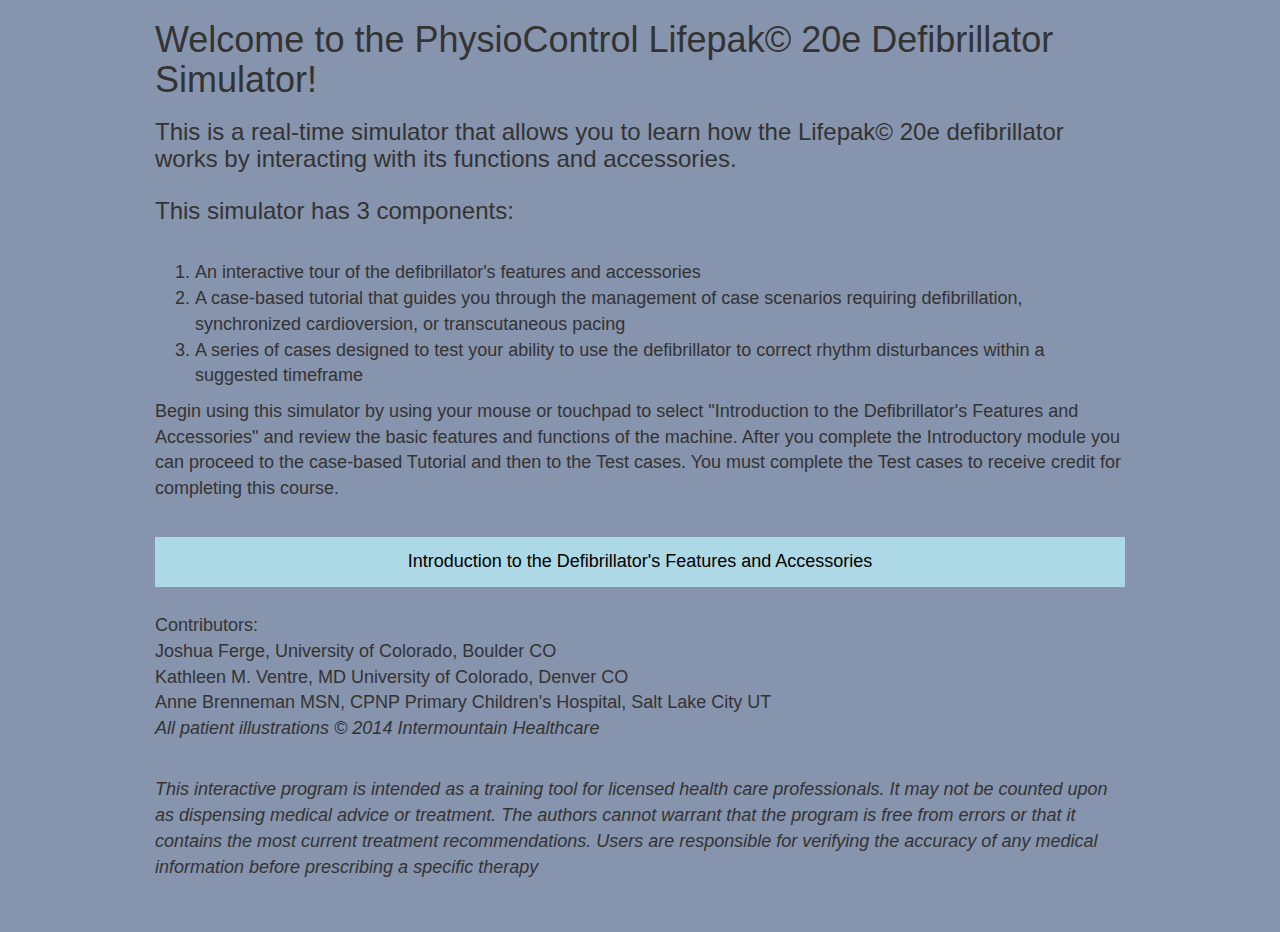
<file: index.html>
<!DOCTYPE html>
<html>
	<head>
		<title="Children's Hospital Lifepac 20e simulation trainer"/>
		<link rel="stylesheet" href="bootstrap-3.2.0-dist/css/bootstrap.min.css">
		<link rel="stylesheet" href="indexstyle.css">
	</head>

	<body>
		<div class="container" id="Main">
			<h1>Welcome to the PhysioControl Lifepak&#169; 20e Defibrillator Simulator!</h1>
			
			<h3>This is a real-time simulator that allows you to learn how the Lifepak&#169; 20e defibrillator works by interacting with its functions and accessories.<br><br> This simulator has 3 components:</h3>
			<p>
			<ol><br>
				<li>An interactive tour of the defibrillator's features and accessories</li>
				<li>A case-based tutorial that guides you through the management of case scenarios requiring defibrillation, synchronized cardioversion, or transcutaneous pacing</li>
				<li>A series of cases designed to test your ability to use the defibrillator to correct rhythm disturbances within a suggested timeframe</li>
			</ol>

			<p>
				Begin using this simulator by using your mouse or touchpad to select "Introduction to the Defibrillator's Features and Accessories" and review the basic features and functions of the machine. After you complete the Introductory module you can proceed to the case-based Tutorial and then to the Test cases.  You must complete the Test cases to receive credit for completing this course. 
			</p>
			<br>
			
			<a href="Tutorial.html?testnum=0" id="introA"><div>Introduction to the Defibrillator's Features and Accessories</div></a>
			<br>
			Contributors:  
			<br>
			<p>Joshua Ferge, 
University of Colorado, Boulder CO
<br>

Kathleen M. Ventre, MD
University of Colorado, Denver CO
<br>

Anne Brenneman MSN, CPNP
Primary Children's Hospital, Salt Lake City UT<br><i>All patient illustrations &copy 2014 Intermountain Healthcare</i></p>

<br>
<i>This interactive program is intended as a training tool for licensed health care professionals. It may not be counted upon as dispensing medical advice or treatment. The authors cannot warrant that the program is free from errors or that it contains the most current treatment recommendations. Users are responsible for verifying the accuracy of any medical information before prescribing a specific therapy</i><br><br><br>
		

		</div>



		</div>


	<script type="text/javascript">
            var a = document.getElementById('introA');
            var q = window.location.search.replace('?', '');
            a.setAttribute("href", 'Tutorial.html?testnum=0&' + q);
    </script>
    





	</body>













</html>
</file>
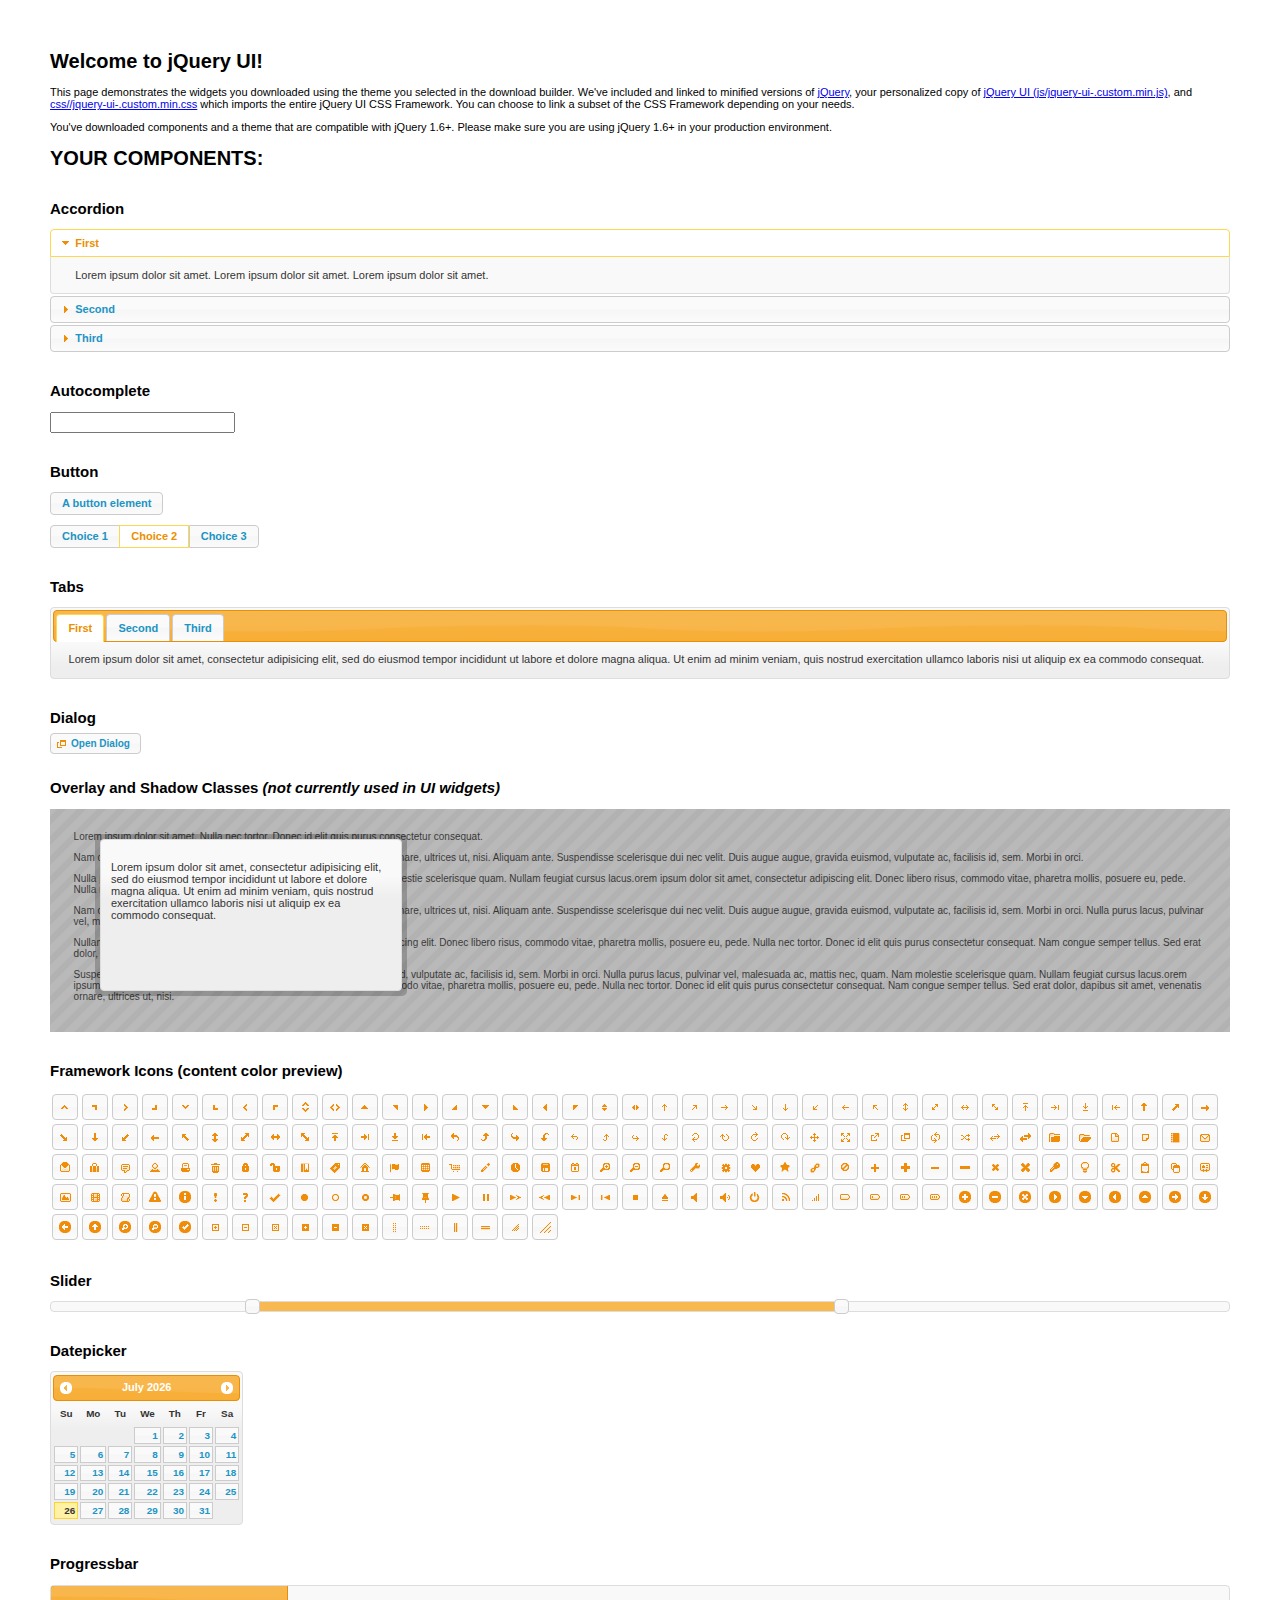
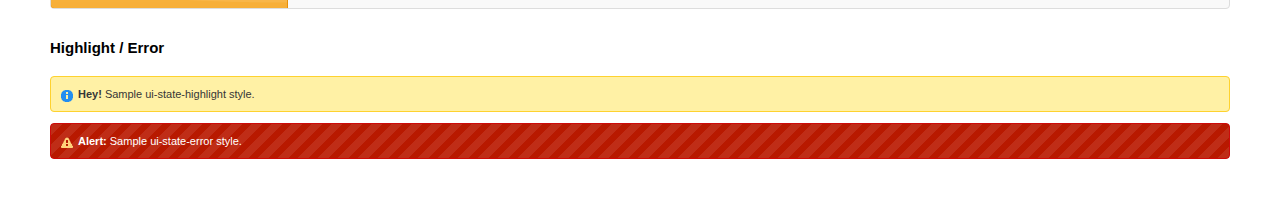
<file: jquery-ui-1.10.4.custom/index.html>
<!doctype html>
<html lang="us">
<head>
	<meta charset="utf-8">
	<title>jQuery UI Example Page</title>
	<link href="css/ui-lightness/jquery-ui-1.10.4.custom.css" rel="stylesheet">
	<script src="js/jquery-1.10.2.js"></script>
	<script src="js/jquery-ui-1.10.4.custom.js"></script>
	<script>
	$(function() {
		
		$( "#accordion" ).accordion();
		

		
		var availableTags = [
			"ActionScript",
			"AppleScript",
			"Asp",
			"BASIC",
			"C",
			"C++",
			"Clojure",
			"COBOL",
			"ColdFusion",
			"Erlang",
			"Fortran",
			"Groovy",
			"Haskell",
			"Java",
			"JavaScript",
			"Lisp",
			"Perl",
			"PHP",
			"Python",
			"Ruby",
			"Scala",
			"Scheme"
		];
		$( "#autocomplete" ).autocomplete({
			source: availableTags
		});
		

		
		$( "#button" ).button();
		$( "#radioset" ).buttonset();
		

		
		$( "#tabs" ).tabs();
		

		
		$( "#dialog" ).dialog({
			autoOpen: false,
			width: 400,
			buttons: [
				{
					text: "Ok",
					click: function() {
						$( this ).dialog( "close" );
					}
				},
				{
					text: "Cancel",
					click: function() {
						$( this ).dialog( "close" );
					}
				}
			]
		});

		// Link to open the dialog
		$( "#dialog-link" ).click(function( event ) {
			$( "#dialog" ).dialog( "open" );
			event.preventDefault();
		});
		

		
		$( "#datepicker" ).datepicker({
			inline: true
		});
		

		
		$( "#slider" ).slider({
			range: true,
			values: [ 17, 67 ]
		});
		

		
		$( "#progressbar" ).progressbar({
			value: 20
		});
		

		// Hover states on the static widgets
		$( "#dialog-link, #icons li" ).hover(
			function() {
				$( this ).addClass( "ui-state-hover" );
			},
			function() {
				$( this ).removeClass( "ui-state-hover" );
			}
		);
	});
	</script>
	<style>
	body{
		font: 62.5% "Trebuchet MS", sans-serif;
		margin: 50px;
	}
	.demoHeaders {
		margin-top: 2em;
	}
	#dialog-link {
		padding: .4em 1em .4em 20px;
		text-decoration: none;
		position: relative;
	}
	#dialog-link span.ui-icon {
		margin: 0 5px 0 0;
		position: absolute;
		left: .2em;
		top: 50%;
		margin-top: -8px;
	}
	#icons {
		margin: 0;
		padding: 0;
	}
	#icons li {
		margin: 2px;
		position: relative;
		padding: 4px 0;
		cursor: pointer;
		float: left;
		list-style: none;
	}
	#icons span.ui-icon {
		float: left;
		margin: 0 4px;
	}
	.fakewindowcontain .ui-widget-overlay {
		position: absolute;
	}
	</style>
</head>
<body>

<h1>Welcome to jQuery UI!</h1>

<div class="ui-widget">
	<p>This page demonstrates the widgets you downloaded using the theme you selected in the download builder. We've included and linked to minified versions of <a href="js/jquery-1.10.2.js">jQuery</a>, your personalized copy of <a href="js/jquery-ui-.custom.min.js">jQuery UI (js/jquery-ui-.custom.min.js)</a>, and <a href="css//jquery-ui-.custom.min.css">css//jquery-ui-.custom.min.css</a> which imports the entire jQuery UI CSS Framework. You can choose to link a subset of the CSS Framework depending on your needs. </p>
	<p>You've downloaded components and a theme that are compatible with jQuery 1.6+. Please make sure you are using jQuery 1.6+ in your production environment.</p>
</div>

<h1>YOUR COMPONENTS:</h1>


<!-- Accordion -->
<h2 class="demoHeaders">Accordion</h2>
<div id="accordion">
	<h3>First</h3>
	<div>Lorem ipsum dolor sit amet. Lorem ipsum dolor sit amet. Lorem ipsum dolor sit amet.</div>
	<h3>Second</h3>
	<div>Phasellus mattis tincidunt nibh.</div>
	<h3>Third</h3>
	<div>Nam dui erat, auctor a, dignissim quis.</div>
</div>



<!-- Autocomplete -->
<h2 class="demoHeaders">Autocomplete</h2>
<div>
	<input id="autocomplete" title="type &quot;a&quot;">
</div>



<!-- Button -->
<h2 class="demoHeaders">Button</h2>
<button id="button">A button element</button>
<form style="margin-top: 1em;">
	<div id="radioset">
		<input type="radio" id="radio1" name="radio"><label for="radio1">Choice 1</label>
		<input type="radio" id="radio2" name="radio" checked="checked"><label for="radio2">Choice 2</label>
		<input type="radio" id="radio3" name="radio"><label for="radio3">Choice 3</label>
	</div>
</form>



<!-- Tabs -->
<h2 class="demoHeaders">Tabs</h2>
<div id="tabs">
	<ul>
		<li><a href="#tabs-1">First</a></li>
		<li><a href="#tabs-2">Second</a></li>
		<li><a href="#tabs-3">Third</a></li>
	</ul>
	<div id="tabs-1">Lorem ipsum dolor sit amet, consectetur adipisicing elit, sed do eiusmod tempor incididunt ut labore et dolore magna aliqua. Ut enim ad minim veniam, quis nostrud exercitation ullamco laboris nisi ut aliquip ex ea commodo consequat.</div>
	<div id="tabs-2">Phasellus mattis tincidunt nibh. Cras orci urna, blandit id, pretium vel, aliquet ornare, felis. Maecenas scelerisque sem non nisl. Fusce sed lorem in enim dictum bibendum.</div>
	<div id="tabs-3">Nam dui erat, auctor a, dignissim quis, sollicitudin eu, felis. Pellentesque nisi urna, interdum eget, sagittis et, consequat vestibulum, lacus. Mauris porttitor ullamcorper augue.</div>
</div>



<!-- Dialog NOTE: Dialog is not generated by UI in this demo so it can be visually styled in themeroller-->
<h2 class="demoHeaders">Dialog</h2>
<p><a href="#" id="dialog-link" class="ui-state-default ui-corner-all"><span class="ui-icon ui-icon-newwin"></span>Open Dialog</a></p>

<h2 class="demoHeaders">Overlay and Shadow Classes <em>(not currently used in UI widgets)</em></h2>
<div style="position: relative; width: 96%; height: 200px; padding:1% 2%; overflow:hidden;" class="fakewindowcontain">
	<p>Lorem ipsum dolor sit amet,  Nulla nec tortor. Donec id elit quis purus consectetur consequat. </p><p>Nam congue semper tellus. Sed erat dolor, dapibus sit amet, venenatis ornare, ultrices ut, nisi. Aliquam ante. Suspendisse scelerisque dui nec velit. Duis augue augue, gravida euismod, vulputate ac, facilisis id, sem. Morbi in orci. </p><p>Nulla purus lacus, pulvinar vel, malesuada ac, mattis nec, quam. Nam molestie scelerisque quam. Nullam feugiat cursus lacus.orem ipsum dolor sit amet, consectetur adipiscing elit. Donec libero risus, commodo vitae, pharetra mollis, posuere eu, pede. Nulla nec tortor. Donec id elit quis purus consectetur consequat. </p><p>Nam congue semper tellus. Sed erat dolor, dapibus sit amet, venenatis ornare, ultrices ut, nisi. Aliquam ante. Suspendisse scelerisque dui nec velit. Duis augue augue, gravida euismod, vulputate ac, facilisis id, sem. Morbi in orci. Nulla purus lacus, pulvinar vel, malesuada ac, mattis nec, quam. Nam molestie scelerisque quam. </p><p>Nullam feugiat cursus lacus.orem ipsum dolor sit amet, consectetur adipiscing elit. Donec libero risus, commodo vitae, pharetra mollis, posuere eu, pede. Nulla nec tortor. Donec id elit quis purus consectetur consequat. Nam congue semper tellus. Sed erat dolor, dapibus sit amet, venenatis ornare, ultrices ut, nisi. Aliquam ante. </p><p>Suspendisse scelerisque dui nec velit. Duis augue augue, gravida euismod, vulputate ac, facilisis id, sem. Morbi in orci. Nulla purus lacus, pulvinar vel, malesuada ac, mattis nec, quam. Nam molestie scelerisque quam. Nullam feugiat cursus lacus.orem ipsum dolor sit amet, consectetur adipiscing elit. Donec libero risus, commodo vitae, pharetra mollis, posuere eu, pede. Nulla nec tortor. Donec id elit quis purus consectetur consequat. Nam congue semper tellus. Sed erat dolor, dapibus sit amet, venenatis ornare, ultrices ut, nisi. </p>

	<!-- ui-dialog -->
	<div class="ui-overlay"><div class="ui-widget-overlay"></div><div class="ui-widget-shadow ui-corner-all" style="width: 302px; height: 152px; position: absolute; left: 50px; top: 30px;"></div></div>
	<div style="position: absolute; width: 280px; height: 130px;left: 50px; top: 30px; padding: 10px;" class="ui-widget ui-widget-content ui-corner-all">
		<div class="ui-dialog-content ui-widget-content" style="background: none; border: 0;">
			<p>Lorem ipsum dolor sit amet, consectetur adipisicing elit, sed do eiusmod tempor incididunt ut labore et dolore magna aliqua. Ut enim ad minim veniam, quis nostrud exercitation ullamco laboris nisi ut aliquip ex ea commodo consequat.</p>
		</div>
	</div>

</div>

<!-- ui-dialog -->
<div id="dialog" title="Dialog Title">
	<p>Lorem ipsum dolor sit amet, consectetur adipisicing elit, sed do eiusmod tempor incididunt ut labore et dolore magna aliqua. Ut enim ad minim veniam, quis nostrud exercitation ullamco laboris nisi ut aliquip ex ea commodo consequat.</p>
</div>



<h2 class="demoHeaders">Framework Icons (content color preview)</h2>
<ul id="icons" class="ui-widget ui-helper-clearfix">
	<li class="ui-state-default ui-corner-all" title=".ui-icon-carat-1-n"><span class="ui-icon ui-icon-carat-1-n"></span></li>
	<li class="ui-state-default ui-corner-all" title=".ui-icon-carat-1-ne"><span class="ui-icon ui-icon-carat-1-ne"></span></li>
	<li class="ui-state-default ui-corner-all" title=".ui-icon-carat-1-e"><span class="ui-icon ui-icon-carat-1-e"></span></li>
	<li class="ui-state-default ui-corner-all" title=".ui-icon-carat-1-se"><span class="ui-icon ui-icon-carat-1-se"></span></li>
	<li class="ui-state-default ui-corner-all" title=".ui-icon-carat-1-s"><span class="ui-icon ui-icon-carat-1-s"></span></li>
	<li class="ui-state-default ui-corner-all" title=".ui-icon-carat-1-sw"><span class="ui-icon ui-icon-carat-1-sw"></span></li>
	<li class="ui-state-default ui-corner-all" title=".ui-icon-carat-1-w"><span class="ui-icon ui-icon-carat-1-w"></span></li>
	<li class="ui-state-default ui-corner-all" title=".ui-icon-carat-1-nw"><span class="ui-icon ui-icon-carat-1-nw"></span></li>
	<li class="ui-state-default ui-corner-all" title=".ui-icon-carat-2-n-s"><span class="ui-icon ui-icon-carat-2-n-s"></span></li>
	<li class="ui-state-default ui-corner-all" title=".ui-icon-carat-2-e-w"><span class="ui-icon ui-icon-carat-2-e-w"></span></li>
	<li class="ui-state-default ui-corner-all" title=".ui-icon-triangle-1-n"><span class="ui-icon ui-icon-triangle-1-n"></span></li>
	<li class="ui-state-default ui-corner-all" title=".ui-icon-triangle-1-ne"><span class="ui-icon ui-icon-triangle-1-ne"></span></li>
	<li class="ui-state-default ui-corner-all" title=".ui-icon-triangle-1-e"><span class="ui-icon ui-icon-triangle-1-e"></span></li>
	<li class="ui-state-default ui-corner-all" title=".ui-icon-triangle-1-se"><span class="ui-icon ui-icon-triangle-1-se"></span></li>
	<li class="ui-state-default ui-corner-all" title=".ui-icon-triangle-1-s"><span class="ui-icon ui-icon-triangle-1-s"></span></li>
	<li class="ui-state-default ui-corner-all" title=".ui-icon-triangle-1-sw"><span class="ui-icon ui-icon-triangle-1-sw"></span></li>
	<li class="ui-state-default ui-corner-all" title=".ui-icon-triangle-1-w"><span class="ui-icon ui-icon-triangle-1-w"></span></li>
	<li class="ui-state-default ui-corner-all" title=".ui-icon-triangle-1-nw"><span class="ui-icon ui-icon-triangle-1-nw"></span></li>
	<li class="ui-state-default ui-corner-all" title=".ui-icon-triangle-2-n-s"><span class="ui-icon ui-icon-triangle-2-n-s"></span></li>
	<li class="ui-state-default ui-corner-all" title=".ui-icon-triangle-2-e-w"><span class="ui-icon ui-icon-triangle-2-e-w"></span></li>
	<li class="ui-state-default ui-corner-all" title=".ui-icon-arrow-1-n"><span class="ui-icon ui-icon-arrow-1-n"></span></li>
	<li class="ui-state-default ui-corner-all" title=".ui-icon-arrow-1-ne"><span class="ui-icon ui-icon-arrow-1-ne"></span></li>
	<li class="ui-state-default ui-corner-all" title=".ui-icon-arrow-1-e"><span class="ui-icon ui-icon-arrow-1-e"></span></li>
	<li class="ui-state-default ui-corner-all" title=".ui-icon-arrow-1-se"><span class="ui-icon ui-icon-arrow-1-se"></span></li>
	<li class="ui-state-default ui-corner-all" title=".ui-icon-arrow-1-s"><span class="ui-icon ui-icon-arrow-1-s"></span></li>
	<li class="ui-state-default ui-corner-all" title=".ui-icon-arrow-1-sw"><span class="ui-icon ui-icon-arrow-1-sw"></span></li>
	<li class="ui-state-default ui-corner-all" title=".ui-icon-arrow-1-w"><span class="ui-icon ui-icon-arrow-1-w"></span></li>
	<li class="ui-state-default ui-corner-all" title=".ui-icon-arrow-1-nw"><span class="ui-icon ui-icon-arrow-1-nw"></span></li>
	<li class="ui-state-default ui-corner-all" title=".ui-icon-arrow-2-n-s"><span class="ui-icon ui-icon-arrow-2-n-s"></span></li>
	<li class="ui-state-default ui-corner-all" title=".ui-icon-arrow-2-ne-sw"><span class="ui-icon ui-icon-arrow-2-ne-sw"></span></li>
	<li class="ui-state-default ui-corner-all" title=".ui-icon-arrow-2-e-w"><span class="ui-icon ui-icon-arrow-2-e-w"></span></li>
	<li class="ui-state-default ui-corner-all" title=".ui-icon-arrow-2-se-nw"><span class="ui-icon ui-icon-arrow-2-se-nw"></span></li>
	<li class="ui-state-default ui-corner-all" title=".ui-icon-arrowstop-1-n"><span class="ui-icon ui-icon-arrowstop-1-n"></span></li>
	<li class="ui-state-default ui-corner-all" title=".ui-icon-arrowstop-1-e"><span class="ui-icon ui-icon-arrowstop-1-e"></span></li>
	<li class="ui-state-default ui-corner-all" title=".ui-icon-arrowstop-1-s"><span class="ui-icon ui-icon-arrowstop-1-s"></span></li>
	<li class="ui-state-default ui-corner-all" title=".ui-icon-arrowstop-1-w"><span class="ui-icon ui-icon-arrowstop-1-w"></span></li>
	<li class="ui-state-default ui-corner-all" title=".ui-icon-arrowthick-1-n"><span class="ui-icon ui-icon-arrowthick-1-n"></span></li>
	<li class="ui-state-default ui-corner-all" title=".ui-icon-arrowthick-1-ne"><span class="ui-icon ui-icon-arrowthick-1-ne"></span></li>
	<li class="ui-state-default ui-corner-all" title=".ui-icon-arrowthick-1-e"><span class="ui-icon ui-icon-arrowthick-1-e"></span></li>
	<li class="ui-state-default ui-corner-all" title=".ui-icon-arrowthick-1-se"><span class="ui-icon ui-icon-arrowthick-1-se"></span></li>
	<li class="ui-state-default ui-corner-all" title=".ui-icon-arrowthick-1-s"><span class="ui-icon ui-icon-arrowthick-1-s"></span></li>
	<li class="ui-state-default ui-corner-all" title=".ui-icon-arrowthick-1-sw"><span class="ui-icon ui-icon-arrowthick-1-sw"></span></li>
	<li class="ui-state-default ui-corner-all" title=".ui-icon-arrowthick-1-w"><span class="ui-icon ui-icon-arrowthick-1-w"></span></li>
	<li class="ui-state-default ui-corner-all" title=".ui-icon-arrowthick-1-nw"><span class="ui-icon ui-icon-arrowthick-1-nw"></span></li>
	<li class="ui-state-default ui-corner-all" title=".ui-icon-arrowthick-2-n-s"><span class="ui-icon ui-icon-arrowthick-2-n-s"></span></li>
	<li class="ui-state-default ui-corner-all" title=".ui-icon-arrowthick-2-ne-sw"><span class="ui-icon ui-icon-arrowthick-2-ne-sw"></span></li>
	<li class="ui-state-default ui-corner-all" title=".ui-icon-arrowthick-2-e-w"><span class="ui-icon ui-icon-arrowthick-2-e-w"></span></li>
	<li class="ui-state-default ui-corner-all" title=".ui-icon-arrowthick-2-se-nw"><span class="ui-icon ui-icon-arrowthick-2-se-nw"></span></li>
	<li class="ui-state-default ui-corner-all" title=".ui-icon-arrowthickstop-1-n"><span class="ui-icon ui-icon-arrowthickstop-1-n"></span></li>
	<li class="ui-state-default ui-corner-all" title=".ui-icon-arrowthickstop-1-e"><span class="ui-icon ui-icon-arrowthickstop-1-e"></span></li>
	<li class="ui-state-default ui-corner-all" title=".ui-icon-arrowthickstop-1-s"><span class="ui-icon ui-icon-arrowthickstop-1-s"></span></li>
	<li class="ui-state-default ui-corner-all" title=".ui-icon-arrowthickstop-1-w"><span class="ui-icon ui-icon-arrowthickstop-1-w"></span></li>
	<li class="ui-state-default ui-corner-all" title=".ui-icon-arrowreturnthick-1-w"><span class="ui-icon ui-icon-arrowreturnthick-1-w"></span></li>
	<li class="ui-state-default ui-corner-all" title=".ui-icon-arrowreturnthick-1-n"><span class="ui-icon ui-icon-arrowreturnthick-1-n"></span></li>
	<li class="ui-state-default ui-corner-all" title=".ui-icon-arrowreturnthick-1-e"><span class="ui-icon ui-icon-arrowreturnthick-1-e"></span></li>
	<li class="ui-state-default ui-corner-all" title=".ui-icon-arrowreturnthick-1-s"><span class="ui-icon ui-icon-arrowreturnthick-1-s"></span></li>
	<li class="ui-state-default ui-corner-all" title=".ui-icon-arrowreturn-1-w"><span class="ui-icon ui-icon-arrowreturn-1-w"></span></li>
	<li class="ui-state-default ui-corner-all" title=".ui-icon-arrowreturn-1-n"><span class="ui-icon ui-icon-arrowreturn-1-n"></span></li>
	<li class="ui-state-default ui-corner-all" title=".ui-icon-arrowreturn-1-e"><span class="ui-icon ui-icon-arrowreturn-1-e"></span></li>
	<li class="ui-state-default ui-corner-all" title=".ui-icon-arrowreturn-1-s"><span class="ui-icon ui-icon-arrowreturn-1-s"></span></li>
	<li class="ui-state-default ui-corner-all" title=".ui-icon-arrowrefresh-1-w"><span class="ui-icon ui-icon-arrowrefresh-1-w"></span></li>
	<li class="ui-state-default ui-corner-all" title=".ui-icon-arrowrefresh-1-n"><span class="ui-icon ui-icon-arrowrefresh-1-n"></span></li>
	<li class="ui-state-default ui-corner-all" title=".ui-icon-arrowrefresh-1-e"><span class="ui-icon ui-icon-arrowrefresh-1-e"></span></li>
	<li class="ui-state-default ui-corner-all" title=".ui-icon-arrowrefresh-1-s"><span class="ui-icon ui-icon-arrowrefresh-1-s"></span></li>
	<li class="ui-state-default ui-corner-all" title=".ui-icon-arrow-4"><span class="ui-icon ui-icon-arrow-4"></span></li>
	<li class="ui-state-default ui-corner-all" title=".ui-icon-arrow-4-diag"><span class="ui-icon ui-icon-arrow-4-diag"></span></li>
	<li class="ui-state-default ui-corner-all" title=".ui-icon-extlink"><span class="ui-icon ui-icon-extlink"></span></li>
	<li class="ui-state-default ui-corner-all" title=".ui-icon-newwin"><span class="ui-icon ui-icon-newwin"></span></li>
	<li class="ui-state-default ui-corner-all" title=".ui-icon-refresh"><span class="ui-icon ui-icon-refresh"></span></li>
	<li class="ui-state-default ui-corner-all" title=".ui-icon-shuffle"><span class="ui-icon ui-icon-shuffle"></span></li>
	<li class="ui-state-default ui-corner-all" title=".ui-icon-transfer-e-w"><span class="ui-icon ui-icon-transfer-e-w"></span></li>
	<li class="ui-state-default ui-corner-all" title=".ui-icon-transferthick-e-w"><span class="ui-icon ui-icon-transferthick-e-w"></span></li>
	<li class="ui-state-default ui-corner-all" title=".ui-icon-folder-collapsed"><span class="ui-icon ui-icon-folder-collapsed"></span></li>
	<li class="ui-state-default ui-corner-all" title=".ui-icon-folder-open"><span class="ui-icon ui-icon-folder-open"></span></li>
	<li class="ui-state-default ui-corner-all" title=".ui-icon-document"><span class="ui-icon ui-icon-document"></span></li>
	<li class="ui-state-default ui-corner-all" title=".ui-icon-document-b"><span class="ui-icon ui-icon-document-b"></span></li>
	<li class="ui-state-default ui-corner-all" title=".ui-icon-note"><span class="ui-icon ui-icon-note"></span></li>
	<li class="ui-state-default ui-corner-all" title=".ui-icon-mail-closed"><span class="ui-icon ui-icon-mail-closed"></span></li>
	<li class="ui-state-default ui-corner-all" title=".ui-icon-mail-open"><span class="ui-icon ui-icon-mail-open"></span></li>
	<li class="ui-state-default ui-corner-all" title=".ui-icon-suitcase"><span class="ui-icon ui-icon-suitcase"></span></li>
	<li class="ui-state-default ui-corner-all" title=".ui-icon-comment"><span class="ui-icon ui-icon-comment"></span></li>
	<li class="ui-state-default ui-corner-all" title=".ui-icon-person"><span class="ui-icon ui-icon-person"></span></li>
	<li class="ui-state-default ui-corner-all" title=".ui-icon-print"><span class="ui-icon ui-icon-print"></span></li>
	<li class="ui-state-default ui-corner-all" title=".ui-icon-trash"><span class="ui-icon ui-icon-trash"></span></li>
	<li class="ui-state-default ui-corner-all" title=".ui-icon-locked"><span class="ui-icon ui-icon-locked"></span></li>
	<li class="ui-state-default ui-corner-all" title=".ui-icon-unlocked"><span class="ui-icon ui-icon-unlocked"></span></li>
	<li class="ui-state-default ui-corner-all" title=".ui-icon-bookmark"><span class="ui-icon ui-icon-bookmark"></span></li>
	<li class="ui-state-default ui-corner-all" title=".ui-icon-tag"><span class="ui-icon ui-icon-tag"></span></li>
	<li class="ui-state-default ui-corner-all" title=".ui-icon-home"><span class="ui-icon ui-icon-home"></span></li>
	<li class="ui-state-default ui-corner-all" title=".ui-icon-flag"><span class="ui-icon ui-icon-flag"></span></li>
	<li class="ui-state-default ui-corner-all" title=".ui-icon-calculator"><span class="ui-icon ui-icon-calculator"></span></li>
	<li class="ui-state-default ui-corner-all" title=".ui-icon-cart"><span class="ui-icon ui-icon-cart"></span></li>
	<li class="ui-state-default ui-corner-all" title=".ui-icon-pencil"><span class="ui-icon ui-icon-pencil"></span></li>
	<li class="ui-state-default ui-corner-all" title=".ui-icon-clock"><span class="ui-icon ui-icon-clock"></span></li>
	<li class="ui-state-default ui-corner-all" title=".ui-icon-disk"><span class="ui-icon ui-icon-disk"></span></li>
	<li class="ui-state-default ui-corner-all" title=".ui-icon-calendar"><span class="ui-icon ui-icon-calendar"></span></li>
	<li class="ui-state-default ui-corner-all" title=".ui-icon-zoomin"><span class="ui-icon ui-icon-zoomin"></span></li>
	<li class="ui-state-default ui-corner-all" title=".ui-icon-zoomout"><span class="ui-icon ui-icon-zoomout"></span></li>
	<li class="ui-state-default ui-corner-all" title=".ui-icon-search"><span class="ui-icon ui-icon-search"></span></li>
	<li class="ui-state-default ui-corner-all" title=".ui-icon-wrench"><span class="ui-icon ui-icon-wrench"></span></li>
	<li class="ui-state-default ui-corner-all" title=".ui-icon-gear"><span class="ui-icon ui-icon-gear"></span></li>
	<li class="ui-state-default ui-corner-all" title=".ui-icon-heart"><span class="ui-icon ui-icon-heart"></span></li>
	<li class="ui-state-default ui-corner-all" title=".ui-icon-star"><span class="ui-icon ui-icon-star"></span></li>
	<li class="ui-state-default ui-corner-all" title=".ui-icon-link"><span class="ui-icon ui-icon-link"></span></li>
	<li class="ui-state-default ui-corner-all" title=".ui-icon-cancel"><span class="ui-icon ui-icon-cancel"></span></li>
	<li class="ui-state-default ui-corner-all" title=".ui-icon-plus"><span class="ui-icon ui-icon-plus"></span></li>
	<li class="ui-state-default ui-corner-all" title=".ui-icon-plusthick"><span class="ui-icon ui-icon-plusthick"></span></li>
	<li class="ui-state-default ui-corner-all" title=".ui-icon-minus"><span class="ui-icon ui-icon-minus"></span></li>
	<li class="ui-state-default ui-corner-all" title=".ui-icon-minusthick"><span class="ui-icon ui-icon-minusthick"></span></li>
	<li class="ui-state-default ui-corner-all" title=".ui-icon-close"><span class="ui-icon ui-icon-close"></span></li>
	<li class="ui-state-default ui-corner-all" title=".ui-icon-closethick"><span class="ui-icon ui-icon-closethick"></span></li>
	<li class="ui-state-default ui-corner-all" title=".ui-icon-key"><span class="ui-icon ui-icon-key"></span></li>
	<li class="ui-state-default ui-corner-all" title=".ui-icon-lightbulb"><span class="ui-icon ui-icon-lightbulb"></span></li>
	<li class="ui-state-default ui-corner-all" title=".ui-icon-scissors"><span class="ui-icon ui-icon-scissors"></span></li>
	<li class="ui-state-default ui-corner-all" title=".ui-icon-clipboard"><span class="ui-icon ui-icon-clipboard"></span></li>
	<li class="ui-state-default ui-corner-all" title=".ui-icon-copy"><span class="ui-icon ui-icon-copy"></span></li>
	<li class="ui-state-default ui-corner-all" title=".ui-icon-contact"><span class="ui-icon ui-icon-contact"></span></li>
	<li class="ui-state-default ui-corner-all" title=".ui-icon-image"><span class="ui-icon ui-icon-image"></span></li>
	<li class="ui-state-default ui-corner-all" title=".ui-icon-video"><span class="ui-icon ui-icon-video"></span></li>
	<li class="ui-state-default ui-corner-all" title=".ui-icon-script"><span class="ui-icon ui-icon-script"></span></li>
	<li class="ui-state-default ui-corner-all" title=".ui-icon-alert"><span class="ui-icon ui-icon-alert"></span></li>
	<li class="ui-state-default ui-corner-all" title=".ui-icon-info"><span class="ui-icon ui-icon-info"></span></li>
	<li class="ui-state-default ui-corner-all" title=".ui-icon-notice"><span class="ui-icon ui-icon-notice"></span></li>
	<li class="ui-state-default ui-corner-all" title=".ui-icon-help"><span class="ui-icon ui-icon-help"></span></li>
	<li class="ui-state-default ui-corner-all" title=".ui-icon-check"><span class="ui-icon ui-icon-check"></span></li>
	<li class="ui-state-default ui-corner-all" title=".ui-icon-bullet"><span class="ui-icon ui-icon-bullet"></span></li>
	<li class="ui-state-default ui-corner-all" title=".ui-icon-radio-off"><span class="ui-icon ui-icon-radio-off"></span></li>
	<li class="ui-state-default ui-corner-all" title=".ui-icon-radio-on"><span class="ui-icon ui-icon-radio-on"></span></li>
	<li class="ui-state-default ui-corner-all" title=".ui-icon-pin-w"><span class="ui-icon ui-icon-pin-w"></span></li>
	<li class="ui-state-default ui-corner-all" title=".ui-icon-pin-s"><span class="ui-icon ui-icon-pin-s"></span></li>
	<li class="ui-state-default ui-corner-all" title=".ui-icon-play"><span class="ui-icon ui-icon-play"></span></li>
	<li class="ui-state-default ui-corner-all" title=".ui-icon-pause"><span class="ui-icon ui-icon-pause"></span></li>
	<li class="ui-state-default ui-corner-all" title=".ui-icon-seek-next"><span class="ui-icon ui-icon-seek-next"></span></li>
	<li class="ui-state-default ui-corner-all" title=".ui-icon-seek-prev"><span class="ui-icon ui-icon-seek-prev"></span></li>
	<li class="ui-state-default ui-corner-all" title=".ui-icon-seek-end"><span class="ui-icon ui-icon-seek-end"></span></li>
	<li class="ui-state-default ui-corner-all" title=".ui-icon-seek-first"><span class="ui-icon ui-icon-seek-first"></span></li>
	<li class="ui-state-default ui-corner-all" title=".ui-icon-stop"><span class="ui-icon ui-icon-stop"></span></li>
	<li class="ui-state-default ui-corner-all" title=".ui-icon-eject"><span class="ui-icon ui-icon-eject"></span></li>
	<li class="ui-state-default ui-corner-all" title=".ui-icon-volume-off"><span class="ui-icon ui-icon-volume-off"></span></li>
	<li class="ui-state-default ui-corner-all" title=".ui-icon-volume-on"><span class="ui-icon ui-icon-volume-on"></span></li>
	<li class="ui-state-default ui-corner-all" title=".ui-icon-power"><span class="ui-icon ui-icon-power"></span></li>
	<li class="ui-state-default ui-corner-all" title=".ui-icon-signal-diag"><span class="ui-icon ui-icon-signal-diag"></span></li>
	<li class="ui-state-default ui-corner-all" title=".ui-icon-signal"><span class="ui-icon ui-icon-signal"></span></li>
	<li class="ui-state-default ui-corner-all" title=".ui-icon-battery-0"><span class="ui-icon ui-icon-battery-0"></span></li>
	<li class="ui-state-default ui-corner-all" title=".ui-icon-battery-1"><span class="ui-icon ui-icon-battery-1"></span></li>
	<li class="ui-state-default ui-corner-all" title=".ui-icon-battery-2"><span class="ui-icon ui-icon-battery-2"></span></li>
	<li class="ui-state-default ui-corner-all" title=".ui-icon-battery-3"><span class="ui-icon ui-icon-battery-3"></span></li>
	<li class="ui-state-default ui-corner-all" title=".ui-icon-circle-plus"><span class="ui-icon ui-icon-circle-plus"></span></li>
	<li class="ui-state-default ui-corner-all" title=".ui-icon-circle-minus"><span class="ui-icon ui-icon-circle-minus"></span></li>
	<li class="ui-state-default ui-corner-all" title=".ui-icon-circle-close"><span class="ui-icon ui-icon-circle-close"></span></li>
	<li class="ui-state-default ui-corner-all" title=".ui-icon-circle-triangle-e"><span class="ui-icon ui-icon-circle-triangle-e"></span></li>
	<li class="ui-state-default ui-corner-all" title=".ui-icon-circle-triangle-s"><span class="ui-icon ui-icon-circle-triangle-s"></span></li>
	<li class="ui-state-default ui-corner-all" title=".ui-icon-circle-triangle-w"><span class="ui-icon ui-icon-circle-triangle-w"></span></li>
	<li class="ui-state-default ui-corner-all" title=".ui-icon-circle-triangle-n"><span class="ui-icon ui-icon-circle-triangle-n"></span></li>
	<li class="ui-state-default ui-corner-all" title=".ui-icon-circle-arrow-e"><span class="ui-icon ui-icon-circle-arrow-e"></span></li>
	<li class="ui-state-default ui-corner-all" title=".ui-icon-circle-arrow-s"><span class="ui-icon ui-icon-circle-arrow-s"></span></li>
	<li class="ui-state-default ui-corner-all" title=".ui-icon-circle-arrow-w"><span class="ui-icon ui-icon-circle-arrow-w"></span></li>
	<li class="ui-state-default ui-corner-all" title=".ui-icon-circle-arrow-n"><span class="ui-icon ui-icon-circle-arrow-n"></span></li>
	<li class="ui-state-default ui-corner-all" title=".ui-icon-circle-zoomin"><span class="ui-icon ui-icon-circle-zoomin"></span></li>
	<li class="ui-state-default ui-corner-all" title=".ui-icon-circle-zoomout"><span class="ui-icon ui-icon-circle-zoomout"></span></li>
	<li class="ui-state-default ui-corner-all" title=".ui-icon-circle-check"><span class="ui-icon ui-icon-circle-check"></span></li>
	<li class="ui-state-default ui-corner-all" title=".ui-icon-circlesmall-plus"><span class="ui-icon ui-icon-circlesmall-plus"></span></li>
	<li class="ui-state-default ui-corner-all" title=".ui-icon-circlesmall-minus"><span class="ui-icon ui-icon-circlesmall-minus"></span></li>
	<li class="ui-state-default ui-corner-all" title=".ui-icon-circlesmall-close"><span class="ui-icon ui-icon-circlesmall-close"></span></li>
	<li class="ui-state-default ui-corner-all" title=".ui-icon-squaresmall-plus"><span class="ui-icon ui-icon-squaresmall-plus"></span></li>
	<li class="ui-state-default ui-corner-all" title=".ui-icon-squaresmall-minus"><span class="ui-icon ui-icon-squaresmall-minus"></span></li>
	<li class="ui-state-default ui-corner-all" title=".ui-icon-squaresmall-close"><span class="ui-icon ui-icon-squaresmall-close"></span></li>
	<li class="ui-state-default ui-corner-all" title=".ui-icon-grip-dotted-vertical"><span class="ui-icon ui-icon-grip-dotted-vertical"></span></li>
	<li class="ui-state-default ui-corner-all" title=".ui-icon-grip-dotted-horizontal"><span class="ui-icon ui-icon-grip-dotted-horizontal"></span></li>
	<li class="ui-state-default ui-corner-all" title=".ui-icon-grip-solid-vertical"><span class="ui-icon ui-icon-grip-solid-vertical"></span></li>
	<li class="ui-state-default ui-corner-all" title=".ui-icon-grip-solid-horizontal"><span class="ui-icon ui-icon-grip-solid-horizontal"></span></li>
	<li class="ui-state-default ui-corner-all" title=".ui-icon-gripsmall-diagonal-se"><span class="ui-icon ui-icon-gripsmall-diagonal-se"></span></li>
	<li class="ui-state-default ui-corner-all" title=".ui-icon-grip-diagonal-se"><span class="ui-icon ui-icon-grip-diagonal-se"></span></li>
</ul>


<!-- Slider -->
<h2 class="demoHeaders">Slider</h2>
<div id="slider"></div>



<!-- Datepicker -->
<h2 class="demoHeaders">Datepicker</h2>
<div id="datepicker"></div>



<!-- Progressbar -->
<h2 class="demoHeaders">Progressbar</h2>
<div id="progressbar"></div>


<!-- Highlight / Error -->
<h2 class="demoHeaders">Highlight / Error</h2>
<div class="ui-widget">
	<div class="ui-state-highlight ui-corner-all" style="margin-top: 20px; padding: 0 .7em;">
		<p><span class="ui-icon ui-icon-info" style="float: left; margin-right: .3em;"></span>
		<strong>Hey!</strong> Sample ui-state-highlight style.</p>
	</div>
</div>
<br>
<div class="ui-widget">
	<div class="ui-state-error ui-corner-all" style="padding: 0 .7em;">
		<p><span class="ui-icon ui-icon-alert" style="float: left; margin-right: .3em;"></span>
		<strong>Alert:</strong> Sample ui-state-error style.</p>
	</div>
</div>

</body>
</html>
</file>
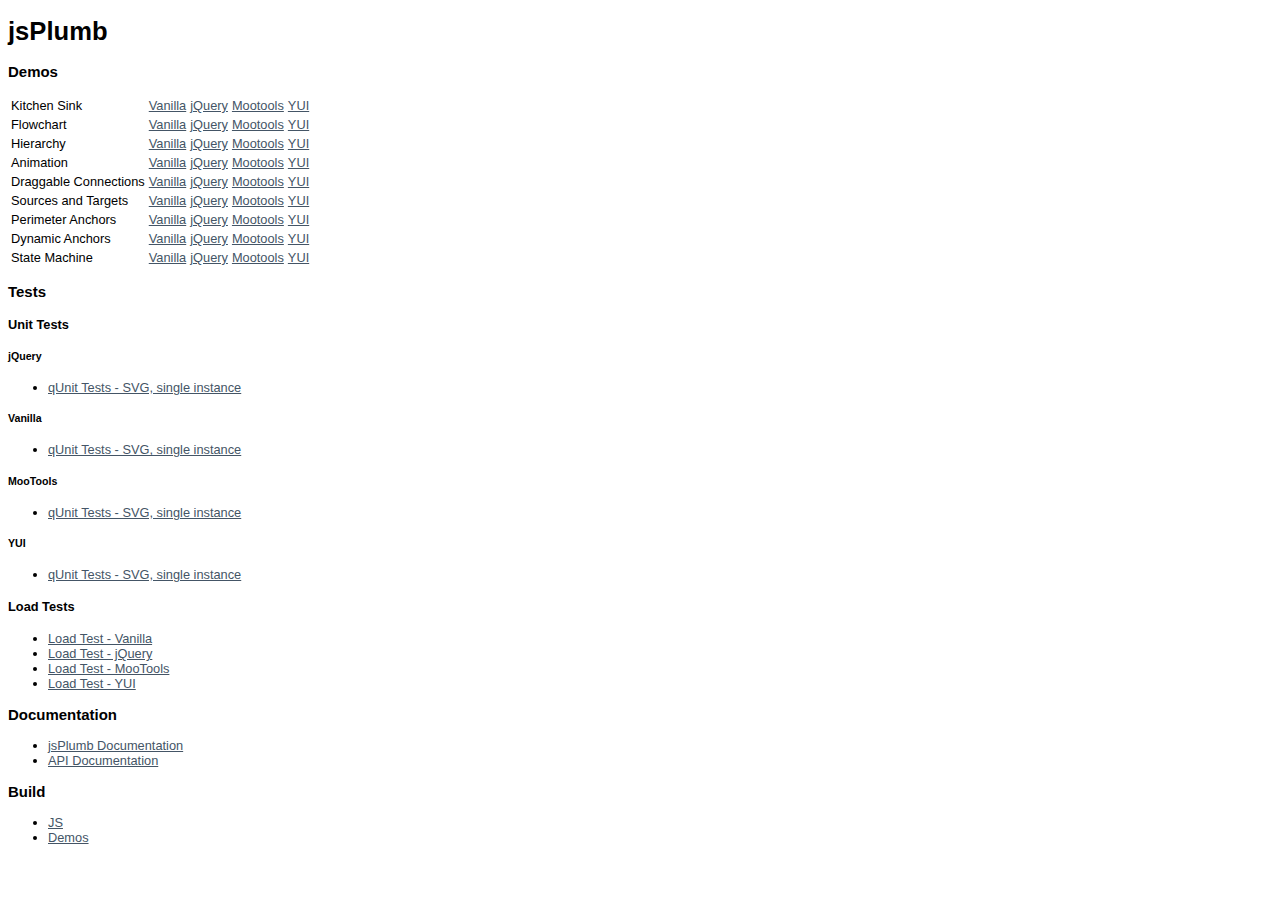
<file: jsPlumb-master/index.html>
<!doctype html>
<html>
    
    <head>
        <title>jsPlumb Jump Page</title>
        <style type="text/css">
            body {
                font-family:Garamond, Tahoma, sans-serif;
                font-size:80%;
            }
            a, a:visited {
                color:#456;
            }
        </style>
    </head>
    <body>
        <h1>jsPlumb</h1>
        <h3>Demos</h3>
		<table>
			<tr><td>Kitchen Sink</td><td><a href="demo/home/dom.html">Vanilla</a></td><td><a href="demo/home/jquery.html">jQuery</a></td><td><a href="demo/home/mootools.html">Mootools</a></td><td><a href="demo/home/yui.html">YUI</a></td></tr>
			<tr><td>Flowchart</td><td><a href="demo/flowchart/dom.html">Vanilla</a></td><td><a href="demo/flowchart/jquery.html">jQuery</a></td><td><a href="demo/flowchart/mootools.html">Mootools</a></td><td><a href="demo/flowchart/yui.html">YUI</a></td></tr>
			<tr><td>Hierarchy</td><td><a href="demo/chart/dom.html">Vanilla</a></td><td><a href="demo/chart/jquery.html">jQuery</a></td><td><a href="demo/chart/mootools.html">Mootools</a></td><td><a href="demo/chart/yui.html">YUI</a></td></tr>
			<tr><td>Animation</td><td><a href="demo/animation/dom.html">Vanilla</a></td><td><a href="demo/animation/jquery.html">jQuery</a></td><td><a href="demo/animation/mootools.html">Mootools</a></td><td><a href="demo/animation/yui.html">YUI</a></td></tr>
			<tr><td>Draggable Connections</td><td><a href="demo/draggableConnectors/dom.html">Vanilla</a></td><td><a href="demo/draggableConnectors/jquery.html">jQuery</a></td><td><a href="demo/draggableConnectors/mootools.html">Mootools</a></td><td><a href="demo/draggableConnectors/yui.html">YUI</a></td></tr>
			<tr><td>Sources and Targets</td><td><a href="demo/sourcesAndTargets/dom.html">Vanilla</a></td><td><a href="demo/sourcesAndTargets/jquery.html">jQuery</a></td><td><a href="demo/sourcesAndTargets/mootools.html">Mootools</a></td><td><a href="demo/sourcesAndTargets/yui.html">YUI</a></td></tr>
			<tr><td>Perimeter Anchors</td><td><a href="demo/perimeterAnchors/dom.html">Vanilla</a></td><td><a href="demo/perimeterAnchors/jquery.html">jQuery</a></td><td><a href="demo/perimeterAnchors/mootools.html">Mootools</a></td><td><a href="demo/perimeterAnchors/yui.html">YUI</a></td></tr>
			<tr><td>Dynamic Anchors</td><td><a href="demo/dynamicAnchors/dom.html">Vanilla</a></td><td><a href="demo/dynamicAnchors/jquery.html">jQuery</a></td><td><a href="demo/dynamicAnchors/mootools.html">Mootools</a></td><td><a href="demo/dynamicAnchors/yui.html">YUI</a></td></tr>
			<tr><td>State Machine</td><td><a href="demo/statemachine/dom.html">Vanilla</a></td><td><a href="demo/statemachine/jquery.html">jQuery</a></td><td><a href="demo/statemachine/mootools.html">Mootools</a></td><td><a href="demo/statemachine/yui.html">YUI</a></td></tr>
		</table>
        <h3>Tests</h3>
		<h4>Unit Tests</h4>
		<h5>jQuery</h5>
        <ul>
            <li><a href="tests/qunit-svg-jquery-instance.html">qUnit Tests - SVG, single instance</a></li>
         </ul>
		 <h5>Vanilla</h5>
        <ul>
            <li><a href="tests/qunit-svg-dom-instance.html">qUnit Tests - SVG, single instance</a></li>
         </ul>
		 <h5>MooTools</h5>
		 <ul>
            <li><a href="tests/qunit-svg-mootools-instance.html">qUnit Tests - SVG, single instance</a></li>
         </ul>
		 <h5>YUI</h5>
        <ul>
            <li><a href="tests/qunit-svg-yui-instance.html">qUnit Tests - SVG, single instance</a></li>
         </ul>
		 <h4>Load Tests</h4>
		 <ul>
            <li><a href="tests/loadtest-dom.html">Load Test - Vanilla</a></li>
            <li><a href="tests/loadtest-jquery.html">Load Test - jQuery</a></li>
            <li><a href="tests/loadtest-mootools.html">Load Test - MooTools</a></li>
            <li><a href="tests/loadtest-yui.html">Load Test - YUI</a></li>
            <!--li><a href="tests/makeSourceLoadTest.html">makeSource/makeTarget Load Test</a></li-->
        </ul>
        <h3>Documentation</h3>
        <ul>
			<li><a href="dist/doc">jsPlumb Documentation</a></li>
            <li><a href="dist/apidocs">API Documentation</a></li>
        </ul>        
        <h3>Build</h3>
        <ul>
            <li><a href="dist/js/">JS</a></li>
            <li><a href="dist/demo">Demos</a></li>
        </ul>
    </body>
    
</html>
</file>
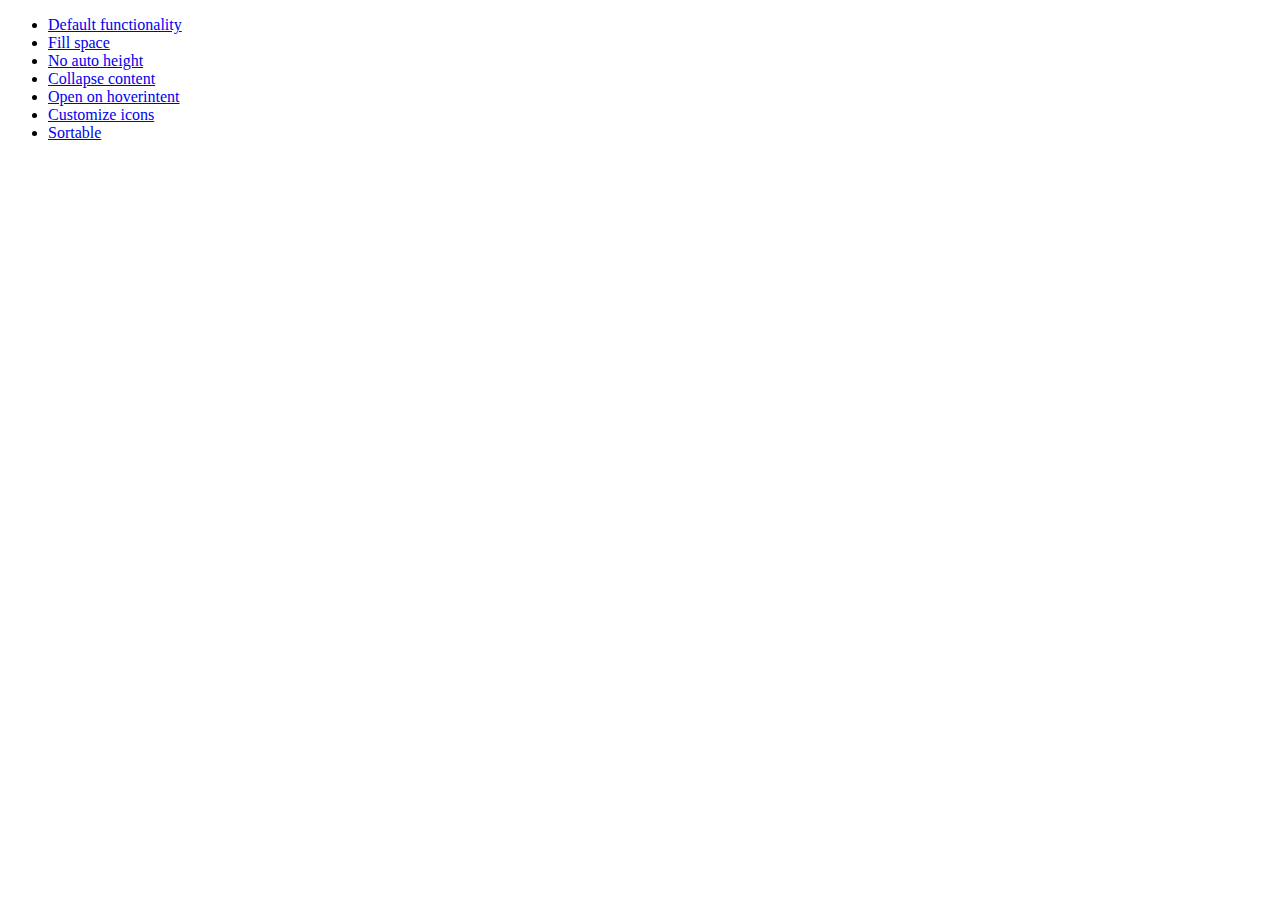
<file: jquery-ui-1.10.4.custom/development-bundle/demos/accordion/index.html>
<!doctype html>
<html lang="en">
<head>
	<meta charset="utf-8">
	<title>jQuery UI Accordion Demos</title>
</head>
<body>

<ul>
	<li><a href="default.html">Default functionality</a></li>
	<li><a href="fillspace.html">Fill space</a></li>
	<li><a href="no-auto-height.html">No auto height</a></li>
	<li><a href="collapsible.html">Collapse content</a></li>
	<li><a href="hoverintent.html">Open on hoverintent</a></li>
	<li><a href="custom-icons.html">Customize icons</a></li>
	<li><a href="sortable.html">Sortable</a></li>
</ul>

</body>
</html>
</file>
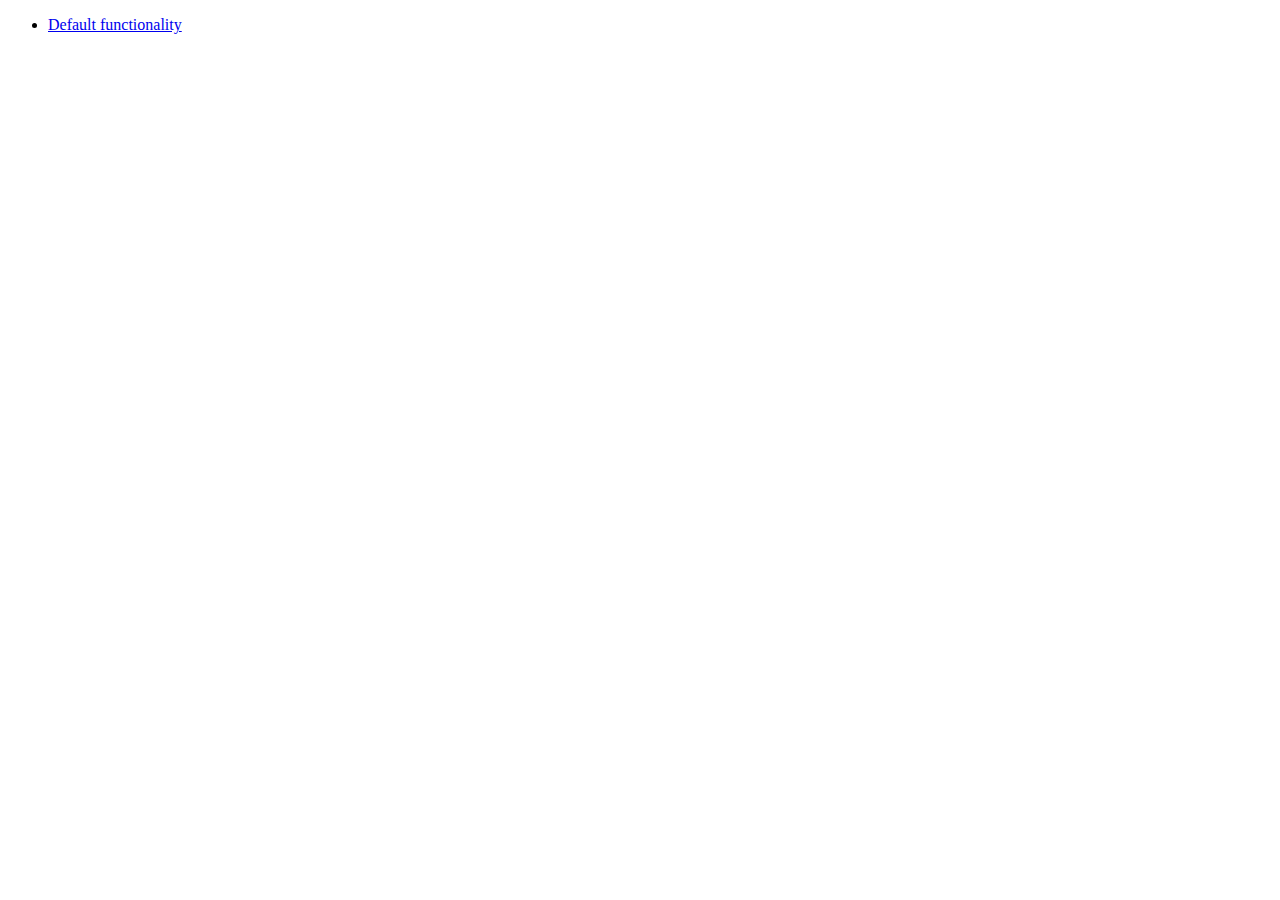
<file: jquery-ui-1.10.4.custom/development-bundle/demos/addClass/index.html>
<!doctype html>
<html lang="en">
<head>
	<meta charset="utf-8">
	<title>jQuery UI Effects Demos</title>
</head>
<body>

<ul>
	<li><a href="default.html">Default functionality</a></li>
</ul>

</body>
</html>
</file>
<file: indexstyle.css>
body {
	
	/*font-family:"Helvetica","sans-serif";*/
	background-color:#8794AD;
	font-size:18px;
	background-size: 100%;


}

#introA {color:black; background-color:lightblue; padding-left:10px; padding-right:10px; padding-top:5px; padding-bottom:5px; text-align: center; display: block; height:50px;}

#Main{width: 1000px;}
#introA div {margin-top:7px;}
</file>
